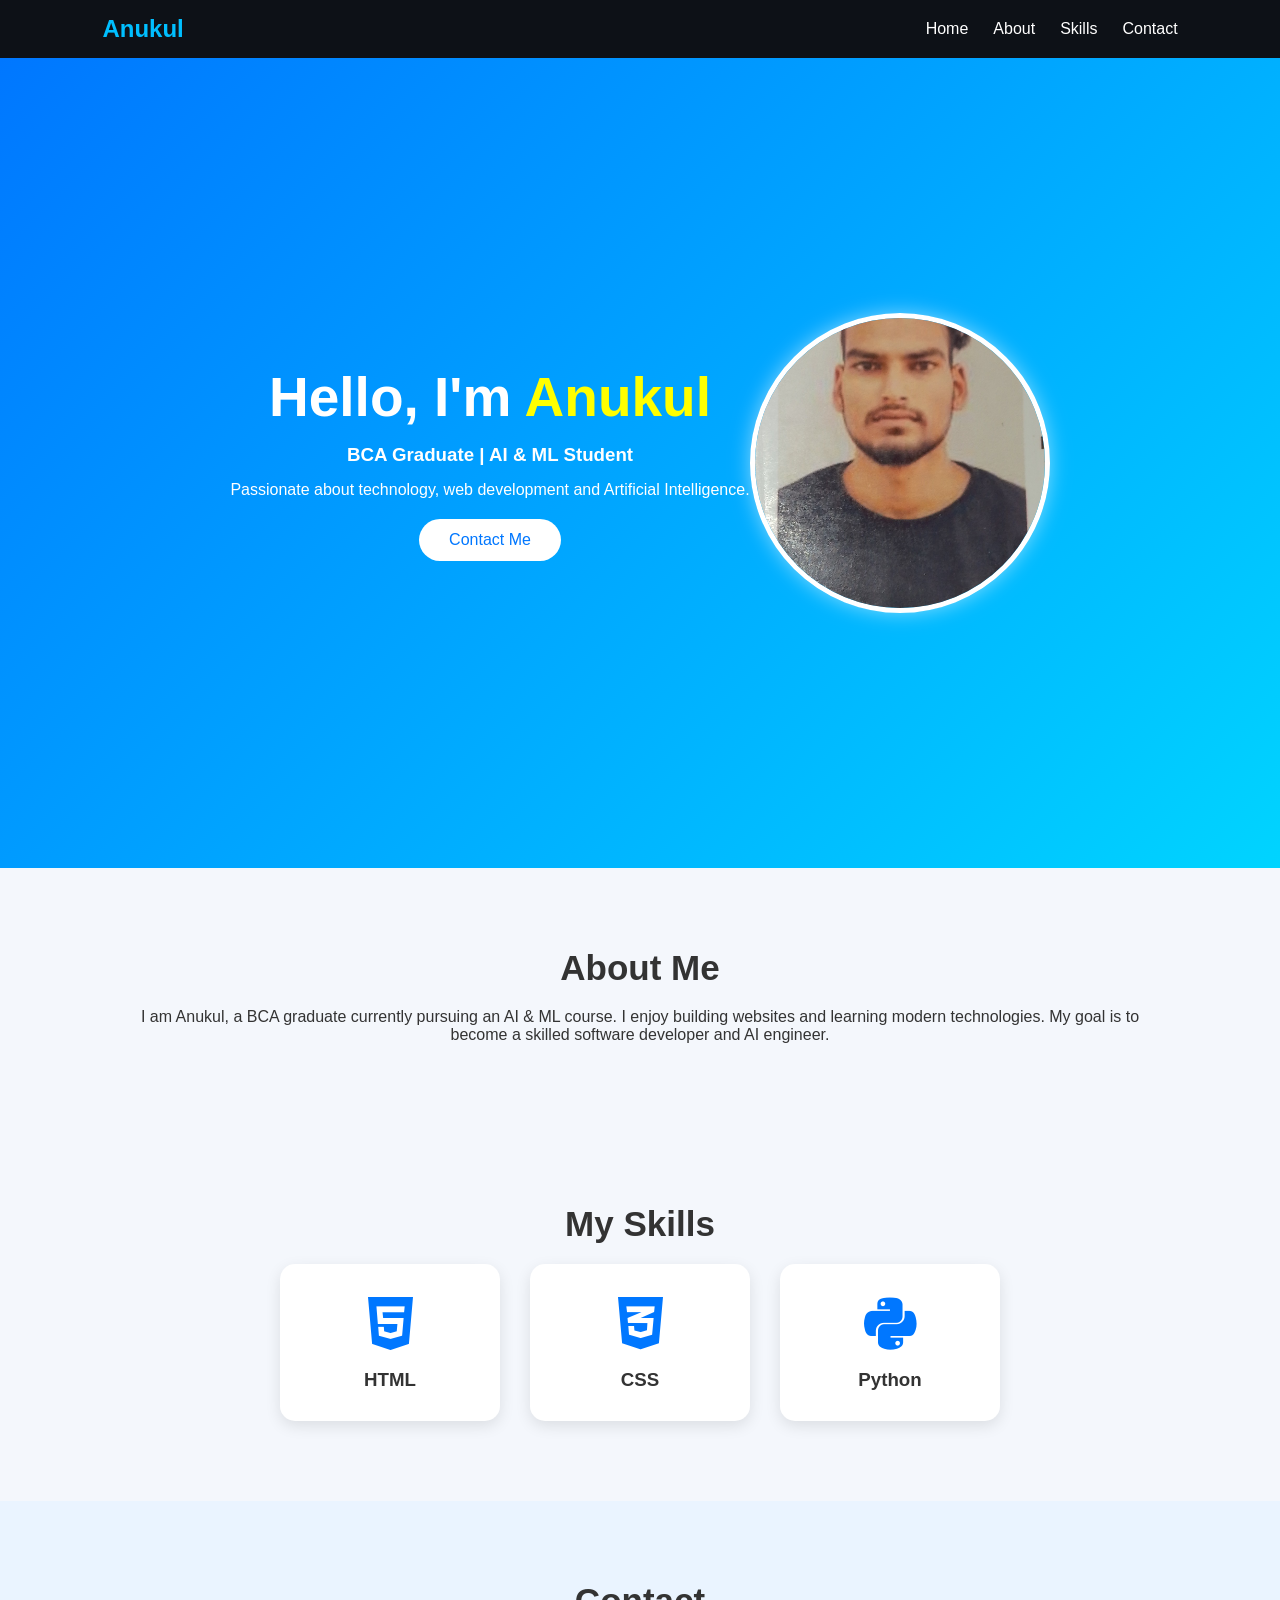
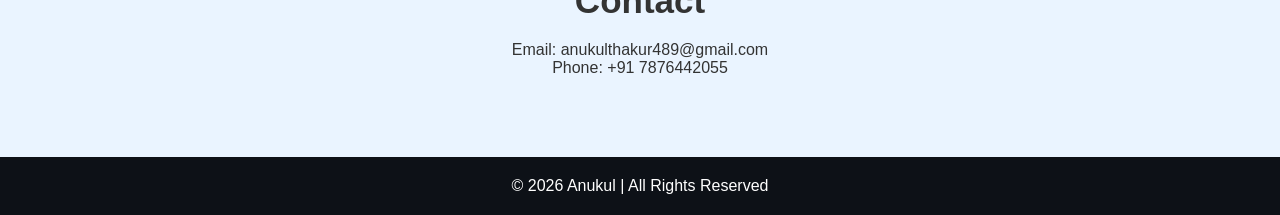
<file: index.html>
<!DOCTYPE html>
<html lang="en">
<head>
    <meta charset="UTF-8">
    <meta name="viewport" content="width=device-width, initial-scale=1.0">
    <title>Anukul | Portfolio</title>
    <link rel="stylesheet" href="style.css">
    <!-- Font Awesome Icons -->
    <link rel="stylesheet"
        href="https://cdnjs.cloudflare.com/ajax/libs/font-awesome/6.5.1/css/all.min.css">
</head>
<body>

    <!-- Navbar -->
    <header>
        <nav>
            <h2 class="logo">Anukul</h2>
            <ul>
                <li><a href="#home">Home</a></li>
                <li><a href="#about">About</a></li>
                <li><a href="#skills">Skills</a></li>
                <li><a href="#contact">Contact</a></li>
            </ul>
        </nav>
    </header>

    <!-- Hero Section -->
    <section class="hero" id="home">
        <div class="hero-text">
            <h1>Hello, I'm <span>Anukul</span></h1>
            <h3>BCA Graduate | AI & ML Student</h3>
            <p>
                Passionate about technology, web development and Artificial Intelligence.
            </p>
            <a href="#contact" class="btn">Contact Me</a>
        </div>

        <!-- Profile Image -->
        <div class="hero-image">
            <img src="profile.jpg.jpeg" alt="Anukul Profile">
        </div>
    </section>

    <!-- About -->
    <section id="about">
        <h2>About Me</h2>
        <p>
            I am Anukul, a BCA graduate currently pursuing an AI & ML course.
            I enjoy building websites and learning modern technologies.
            My goal is to become a skilled software developer and AI engineer.
        </p>
    </section>

    <!-- Skills -->
    <section id="skills">
        <h2>My Skills</h2>
        <div class="skills-container">
            <div class="skill-card">
                <i class="fa-brands fa-html5"></i>
                <h3>HTML</h3>
            </div>
            <div class="skill-card">
                <i class="fa-brands fa-css3-alt"></i>
                <h3>CSS</h3>
            </div>
            <div class="skill-card">
                <i class="fa-brands fa-python"></i>
                <h3>Python</h3>
            </div>
        </div>
    </section>

    <!-- Contact -->
    <section id="contact">
        <h2>Contact</h2>
        <p>Email: anukulthakur489@gmail.com</p>
        <p>Phone: +91 7876442055</p>
    </section>

    <footer>
        <p>© 2026 Anukul | All Rights Reserved</p>
    </footer>

</body>
</html>
</file>
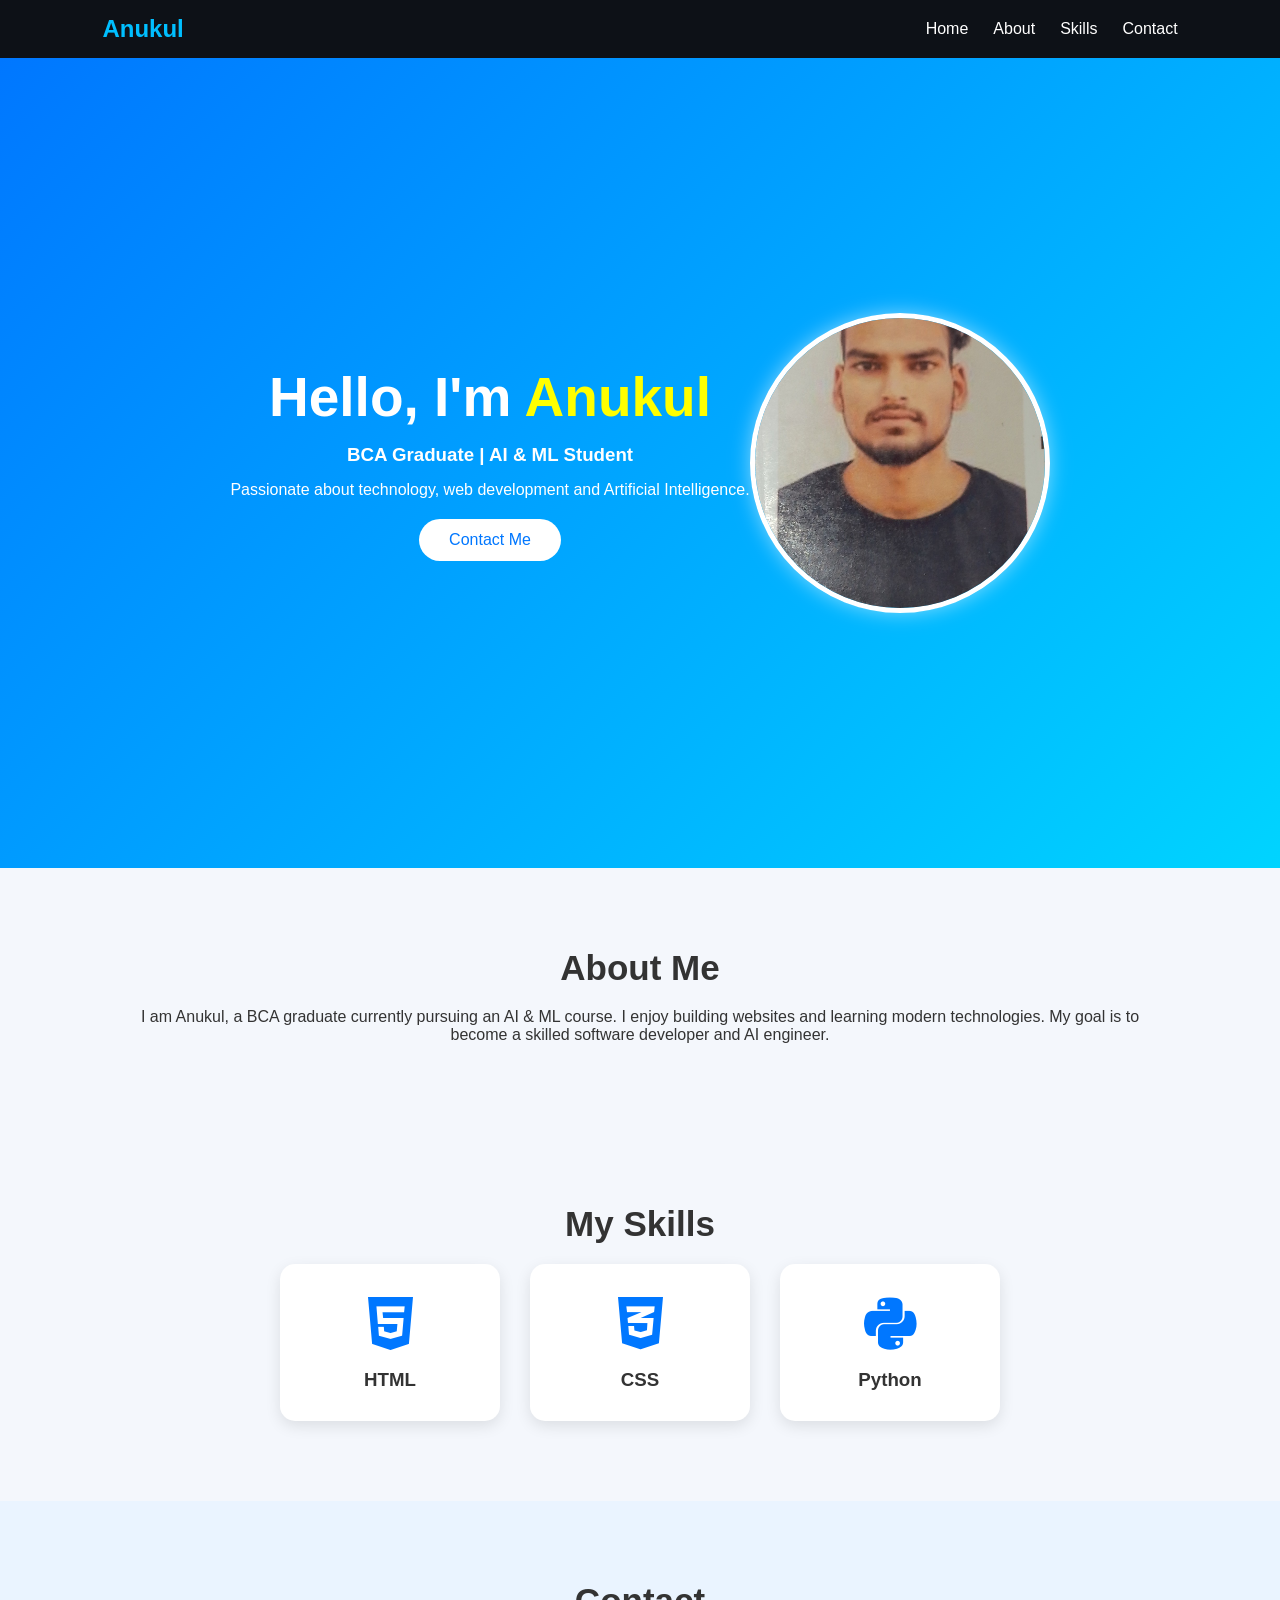
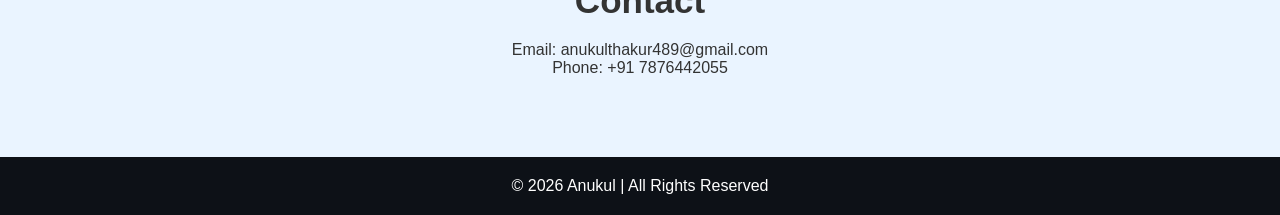
<file: portfolio.html>
<!DOCTYPE html>
<html lang="en">
<head>
    <meta charset="UTF-8">
    <meta name="viewport" content="width=device-width, initial-scale=1.0">
    <title>Anukul | Portfolio</title>

    <link rel="stylesheet" href="style.css">

    <!-- Font Awesome Icons -->
    <link rel="stylesheet"
        href="https://cdnjs.cloudflare.com/ajax/libs/font-awesome/6.5.1/css/all.min.css">
<body>

    <!-- Navbar -->
    <header>
        <nav>
            <h2 class="logo">Anukul</h2>
            <ul>
                <li><a href="#home">Home</a></li>
                <li><a href="#about">About</a></li>
                <li><a href="#skills">Skills</a></li>
                <li><a href="#contact">Contact</a></li>
            </ul>
        </nav>
    </header>

    <!-- Hero Section -->
    <section class="hero" id="home">

    <div class="hero-text">
        <h1>Hello, I'm <span>Anukul</span></h1>
        <h3>BCA Graduate | AI & ML Student</h3>

        <p>
            Passionate about technology, web development and
            Artificial Intelligence.
        </p>

        <a href="#contact" class="btn">Contact Me</a>
    </div>

    <!-- Profile Image -->
    <div class="hero-image">
        <img src="profile.jpg.jpeg" alt="Anukul Profile">
    </div>

</section>
    <!-- About -->
    <section id="about">
        <h2>About Me</h2>
        <p>
            I am Anukul, a BCA graduate currently pursuing an AI & ML course.
            I enjoy building websites and learning modern technologies.
            My goal is to become a skilled software developer and AI engineer.
        </p>
    </section>

    <!-- Skills -->
    <section id="skills">
        <h2>My Skills</h2>

        <div class="skills-container">

            <div class="skill-card">
                <i class="fa-brands fa-html5"></i>
                <h3>HTML</h3>
            </div>

            <div class="skill-card">
                <i class="fa-brands fa-css3-alt"></i>
                <h3>CSS</h3>
            </div>

            <div class="skill-card">
                <i class="fa-brands fa-python"></i>
                <h3>Python</h3>
            </div>

        </div>
    </section>

    <!-- Contact -->
    <section id="contact">
        <h2>Contact</h2>
        <p>Email: anukulthakur489@gmail.com</p>
        <p>Phone: +91 7876442055</p>
    </section>

    <footer>
        <p>© 2026 Anukul | All Rights Reserved</p>
    </footer>

</body>
</html>
</file>
<file: style.css>
*{
    margin:0;
    padding:0;
    box-sizing:border-box;
    font-family:Arial, sans-serif;
}

html{
    scroll-behavior:smooth;
}

body{
    background:#f4f7fc;
    color:#333;
}

/* Navbar */
header{
    background:#0d1117;
    padding:15px 8%;
    position:sticky;
    top:0;
}

nav{
    display:flex;
    justify-content:space-between;
    align-items:center;
}

.logo{
    color:#00bfff;
}

nav ul{
    display:flex;
    list-style:none;
}

nav ul li{
    margin-left:25px;
}

nav ul li a{
    text-decoration:none;
    color:white;
    transition:.3s;
}

nav ul li a:hover{
    color:#00bfff;
}

/* Hero */
.hero{
    height:90vh;
    display:flex;
    justify-content:center;
    align-items:center;
    text-align:center;
    background:linear-gradient(135deg,#0077ff,#00d4ff);
    color:white;
}

.hero h1{
    font-size:55px;
}

.hero span{
    color:yellow;
}

.hero h3{
    margin:15px 0;
}

.btn{
    display:inline-block;
    margin-top:20px;
    padding:12px 30px;
    background:white;
    color:#0077ff;
    border-radius:30px;
    text-decoration:none;
    transition:.3s;
}

.btn:hover{
    transform:translateY(-5px);
    background:#0d1117;
    color:white;
}

/* Sections */
section{
    padding:80px 10%;
    text-align:center;
}

section h2{
    margin-bottom:20px;
    font-size:35px;
}

/* Skills */
.skills-container{
    display:flex;
    justify-content:center;
    gap:30px;
    flex-wrap:wrap;
}

.skill-card{
    background:white;
    width:220px;
    padding:30px;
    border-radius:15px;
    box-shadow:0 5px 15px rgba(0,0,0,0.1);
    transition:0.4s;
}

.skill-card i{
    font-size:60px;
    color:#0077ff;
    margin-bottom:15px;
}

.skill-card:hover{
    transform:translateY(-10px);
    box-shadow:0 10px 25px rgba(0,0,0,0.2);
}

/* Contact */
#contact{
    background:#eaf4ff;
}

footer{
    background:#0d1117;
    color:white;
    text-align:center;
    padding:20px;
}

/* Responsive */
@media(max-width:768px){

    nav{
        flex-direction:column;
    }

    nav ul{
        margin-top:10px;
    }

    .hero h1{
        font-size:38px;
    }
}

.hero-image{
    display: flex;
    justify-content: center;
    align-items: center;
}

.hero-image img{
    width: 300px;
    height: 300px;
    border-radius: 50%;
    object-fit: cover;
    border: 5px solid white;
    box-shadow: 0 0 20px rgba(255,255,255,0.5);
    transition: 0.5s;
}

.hero-image img:hover{
    transform: scale(1.05);
}
</file>
